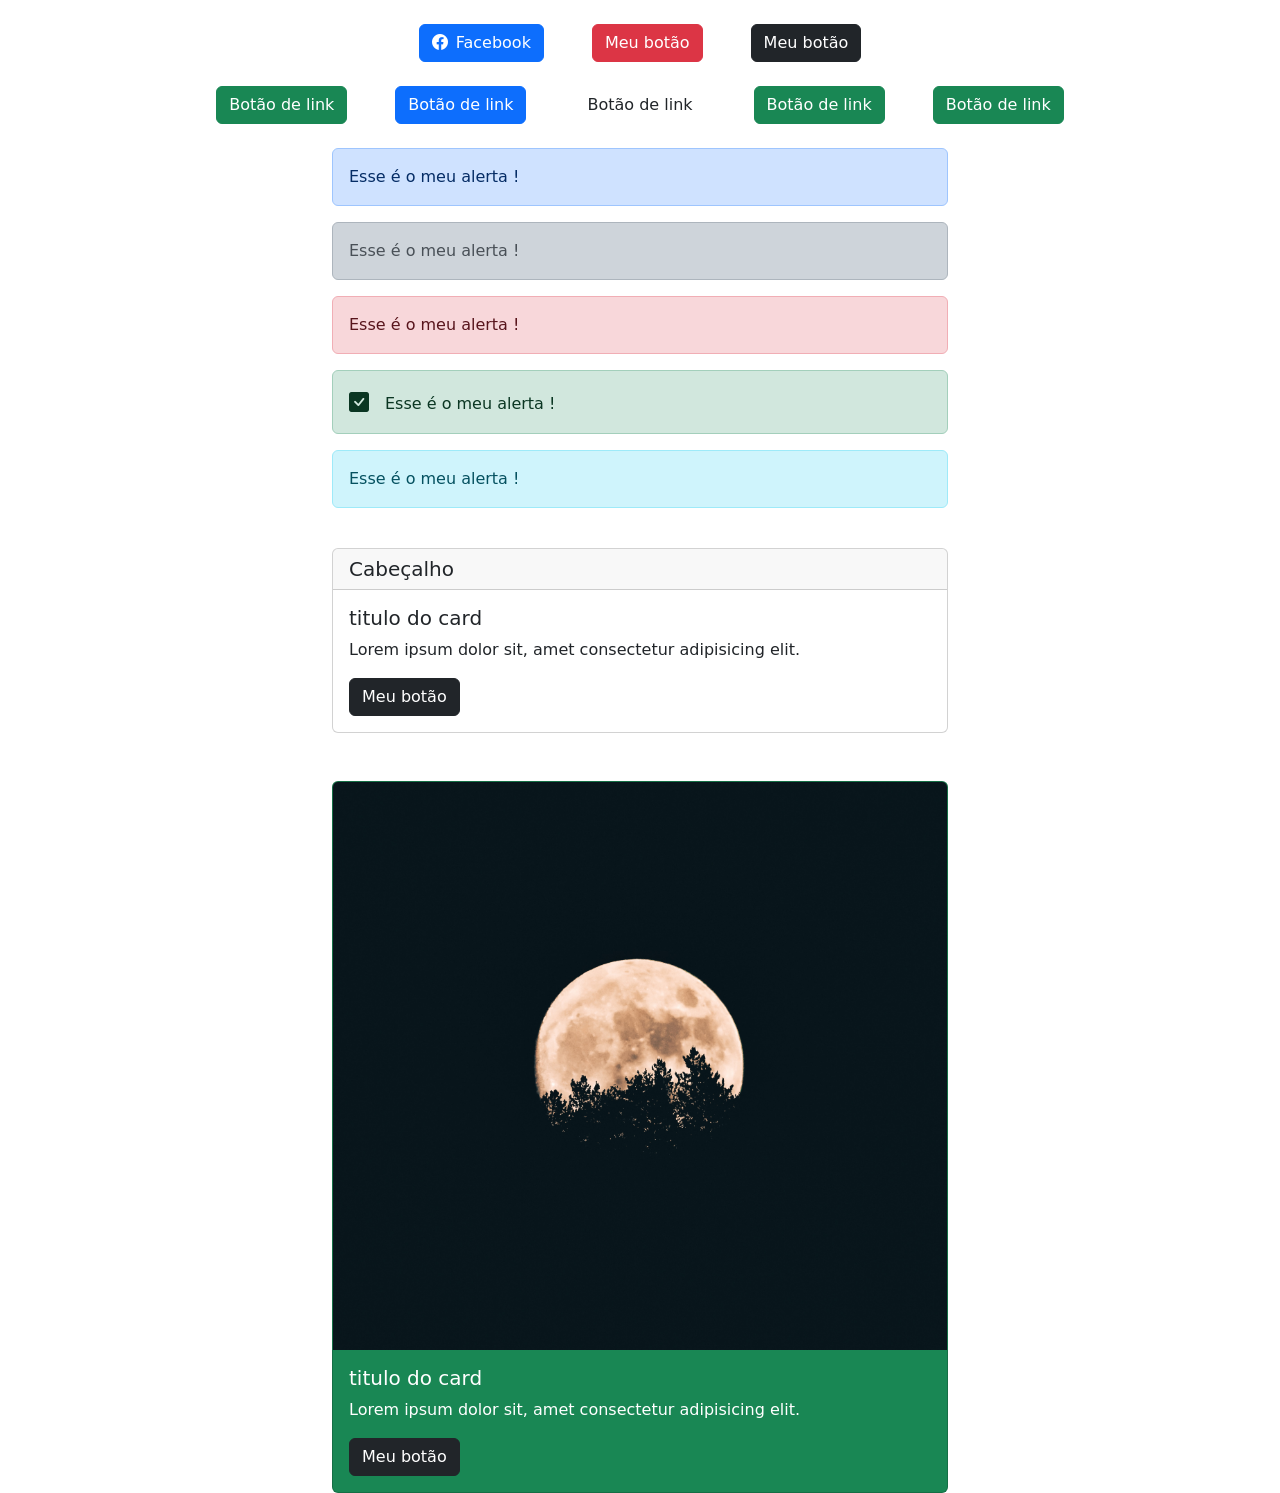
<file: components.html>
<!DOCTYPE html>
<html lang="pt-br">

<head>
    <meta charset="UTF-8">
    <meta http-equiv="X-UA-Compatible" content="IE=edge">
    <meta name="viewport" content="width=device-width, initial-scale=1.0">
    <link rel="stylesheet" href="style.css">
    <link rel="stylesheet" href="https://cdn.jsdelivr.net/npm/bootstrap@5.1.3/dist/css/bootstrap.min.css"
        integrity="sha384-1BmE4kWBq78iYhFldvKuhfTAU6auU8tT94WrHftjDbrCEXSU1oBoqyl2QvZ6jIW3" crossorigin="anonymous">
        <link rel="stylesheet" href="https://cdn.jsdelivr.net/npm/bootstrap-icons@1.8.3/font/bootstrap-icons.css">
        <title>Components</title>
</head>
<body>
    <div class="d-flex justify-content-center mx-4 mt-4">
        <button class="btn btn-primary mx-4"><i class="bi bi-facebook me-2"></i>Facebook</button>
        <button class="btn btn-danger mx-4">Meu botão</button>
        <button class="btn btn-dark mx-4">Meu botão</button>
    </div>

    <div class="d-flex justify-content-center mx-4 mt-4">
        <a href="" class="btn btn-success mx-4">Botão de link</a>
        <a href="" class="btn btn-primary mx-4">Botão de link</a>
        <a href="" class="btn btn-secundary mx-4">Botão de link</a>
        <a href="" class="btn btn-success mx-4">Botão de link</a>
        <a href="" class="btn btn-success mx-4">Botão de link</a>
    </div>

    <div class="d-flex flex-column justify-content-center mx-4 mt-4">
        <div class="alert alert-primary w-50 mx-auto">
            Esse é o meu alerta !
        </div>

            <div class="alert alert-dark w-50 mx-auto">
                Esse é o meu alerta !
            </div>

            <div class="alert alert-danger w-50 mx-auto">
                Esse é o meu alerta !
            </div>

            <div class="alert alert-success w-50 mx-auto">
                <i class="bi bi-check-square-fill me-3 fs-5"></i>Esse é o meu alerta !
            </div>

            <div class="alert alert-info w-50 mx-auto">
                Esse é o meu alerta !
            </div>
    </div>

    <div class="d-flex flex-column justify-content-center mx-4 mt-4">
        <div class="card w-50 mx-auto">
            <h5 class="card-header">Cabeçalho</h5>
            <div class="card-body">
                <h5 class="card-title">titulo do card</h5>
                <p class="card-text">Lorem ipsum dolor sit, amet consectetur adipisicing elit.</p>
                <button class="btn btn-dark">Meu botão</button>
            </div>
        </div>
    </div>

    <div class="d-flex flex-column justify-content-center mx-4 mt-5">
        <div class="card bg-success text-white w-50 mx-auto">
            <img class="card-img-top" src="img/aron-visuals-4zxSWESyZio-unsplash.jpg">
            <div class="card-body">
                <h5 class="card-title">titulo do card</h5>
                <p class="card-text">Lorem ipsum dolor sit, amet consectetur adipisicing elit.</p>
                <button class="btn btn-dark">Meu botão</button>
            </div>
        </div>
    </div>

</body>

</html>
</file>
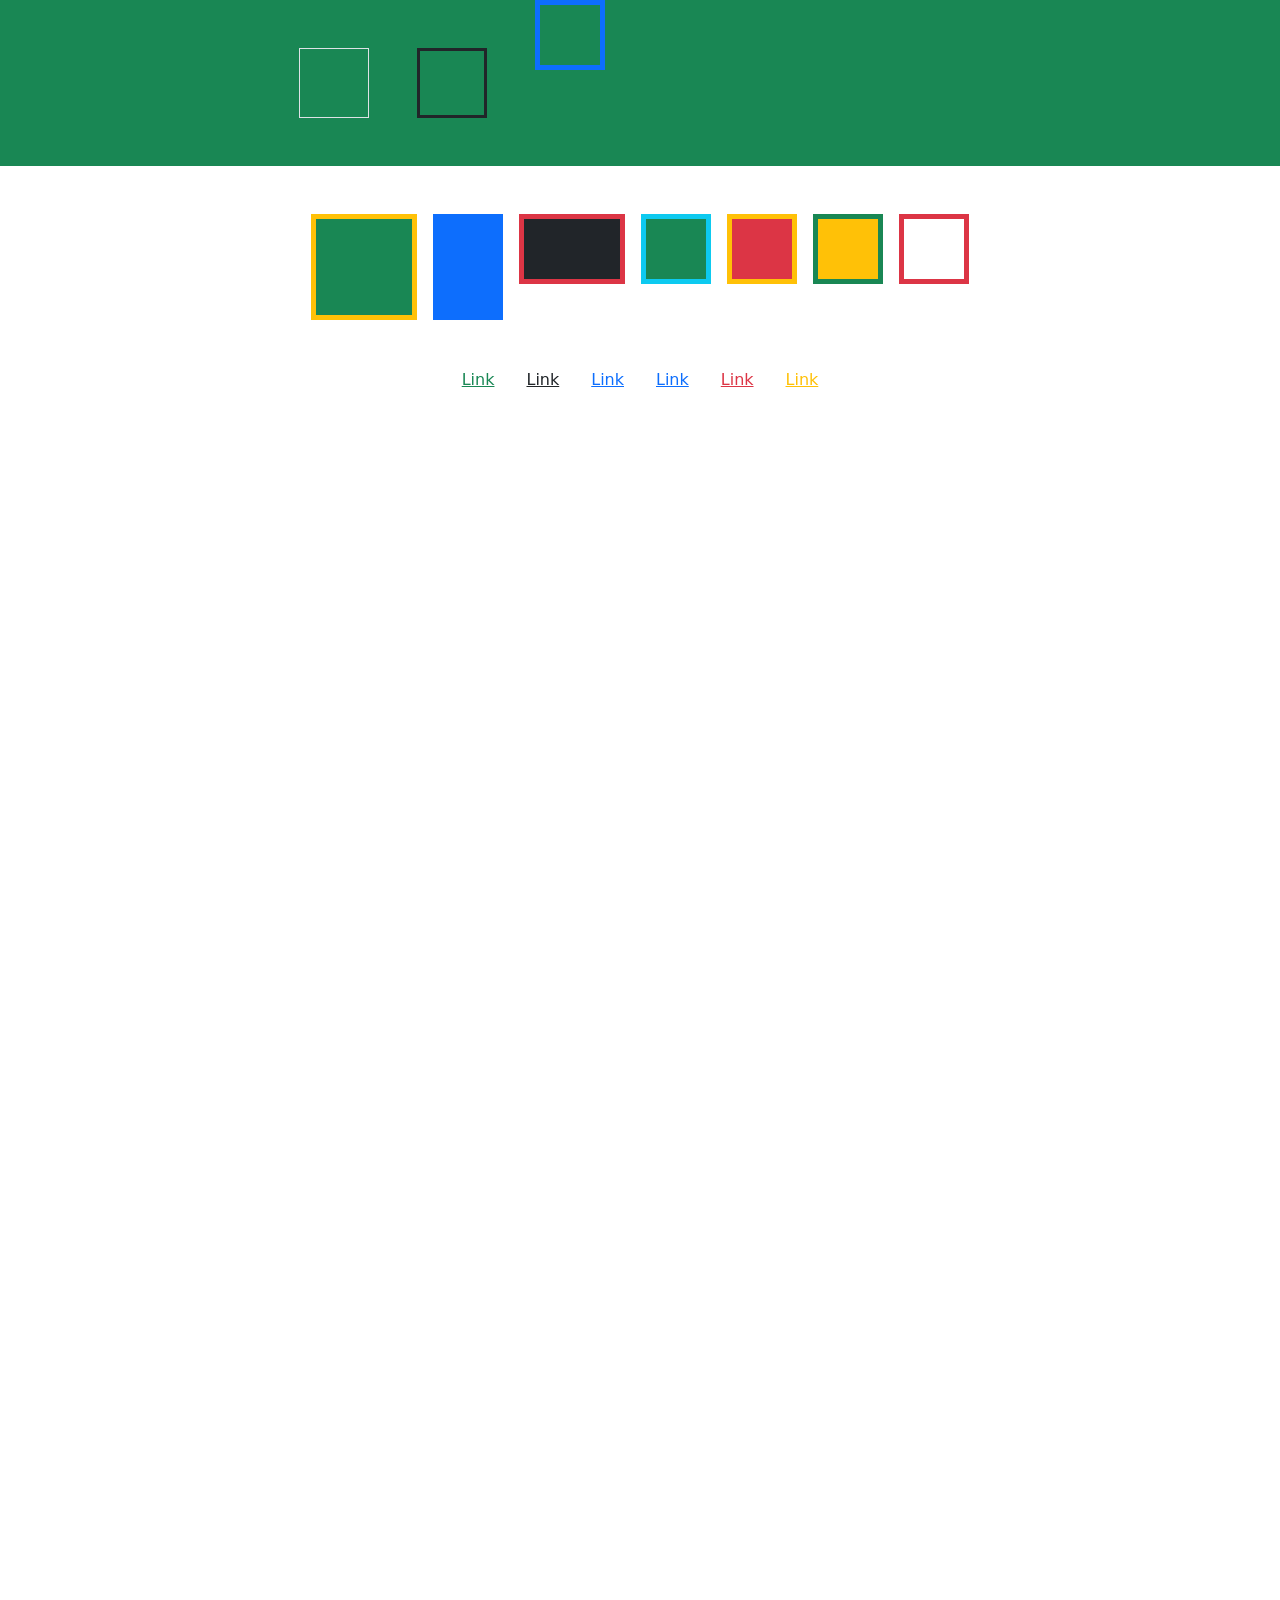
<file: helpers_e_utilities.html>
<!DOCTYPE html>
<html lang="pt-br">

<head>
    <meta charset="UTF-8">
    <meta http-equiv="X-UA-Compatible" content="IE=edge">
    <meta name="viewport" content="width=device-width, initial-scale=1.0">
    <link rel="stylesheet" href="style.css">
    <link rel="stylesheet" href="https://cdn.jsdelivr.net/npm/bootstrap@5.1.3/dist/css/bootstrap.min.css"
        integrity="sha384-1BmE4kWBq78iYhFldvKuhfTAU6auU8tT94WrHftjDbrCEXSU1oBoqyl2QvZ6jIW3" crossorigin="anonymous">
    <title>Document</title>
</head>

<body class="bg-secundary">

    <div class="d-flex justify-content-center bg-success">
        <!-- <h1 class="display-1">Trabalhando com Utilities e Helpers</h1> -->
        <div class="square m-5 border"></div>
        <div class="square my-5 border border-3 border-dark"></div>
        <div class="square mx-5 border border-5 border-primary"></div>
        <div class="square ms-5"></div>
        <div class="square me-5"></div>
        <div class="square mt-5"></div>
        <div class="square mb-5"></div>
    </div>


    <div class="d-flex justify-content-center my-5">
        <!-- <h1 class="display-1">Trabalhando com paddings</h1> -->
        <div class="square p-5 mx-2 py-5 border border-5 border-warning bg-success"></div>
        <div class="square mx-2 py-5 border border-5 border-primary bg-primary"></div>
        <div class="square mx-2 px-5 border border-5 border-danger bg-dark"></div>
        <div class="square mx-2 ps-5 border border-5 border-info bg-success"></div>
        <div class="square mx-2 pe-5 border border-5 border-warning bg-danger"></div>
        <div class="square mx-2 pt-5 border border-5 border-success bg-warning"></div>
        <div class="square mx-2 pb-5 border border-5 border-danger bg-secundary"></div>
    </div>

    <div class="d-flex justify-content-center my-5">
        <a class="link-success mx-3">Link</a>
        <a href="" class="link-dark mx-3">Link </a>
        <a href="" class="link-primary mx-3">Link </a>
        <a href="" class="link-secundary mx-3">Link </a>
        <a href="" class="link-danger mx-3">Link </a>
        <a href="" class="link-warning mx-3">Link </a>

    </div>

    <div class="d-flex justify-content-center my-5">
        <div class="ratio ratio-1x1 w-50">
            <iframe width="560" height="315" src="https://www.youtube.com/embed/mumNhSAKls4"
                title="YouTube video player" frameborder="0"
                allow="accelerometer; autoplay; clipboard-write; encrypted-media; gyroscope; picture-in-picture"
                allowfullscreen></iframe>

        </div>

    </div>

    <div class="d-flex justify-content-center my-5">
        <div class="ratio ratio-4x3 w-50">
            <iframe width="560" height="315" src="https://www.youtube.com/embed/mumNhSAKls4"
                title="YouTube video player" frameborder="0"
                allow="accelerometer; autoplay; clipboard-write; encrypted-media; gyroscope; picture-in-picture"
                allowfullscreen></iframe>

        </div>

    </div>

    <div class="d-flex justify-content-center my-5">
        <div class="ratio ratio-16x9 w-50">
            <iframe width="560" height="315" src="https://www.youtube.com/embed/mumNhSAKls4"
                title="YouTube video player" frameborder="0"
                allow="accelerometer; autoplay; clipboard-write; encrypted-media; gyroscope; picture-in-picture"
                allowfullscreen></iframe>

        </div>

    </div>

    <div class="d-flex justify-content-center my-5">
        <div class="ratio ratio-21x9 w-75">
            <iframe width="560" height="315" src="https://www.youtube.com/embed/mumNhSAKls4"
                title="YouTube video player" frameborder="0"
                allow="accelerometer; autoplay; clipboard-write; encrypted-media; gyroscope; picture-in-picture"
                allowfullscreen></iframe>

        </div>

    </div>


    <div class="m-bottom"></div>
</body>

</html>
</file>
<file: style.css>
.m-bottom {
    margin-bottom: 500px;
}

figure {
    width: 400px; 
}

.square{
    width: 70px;
    height: 70px;
}
</file>
